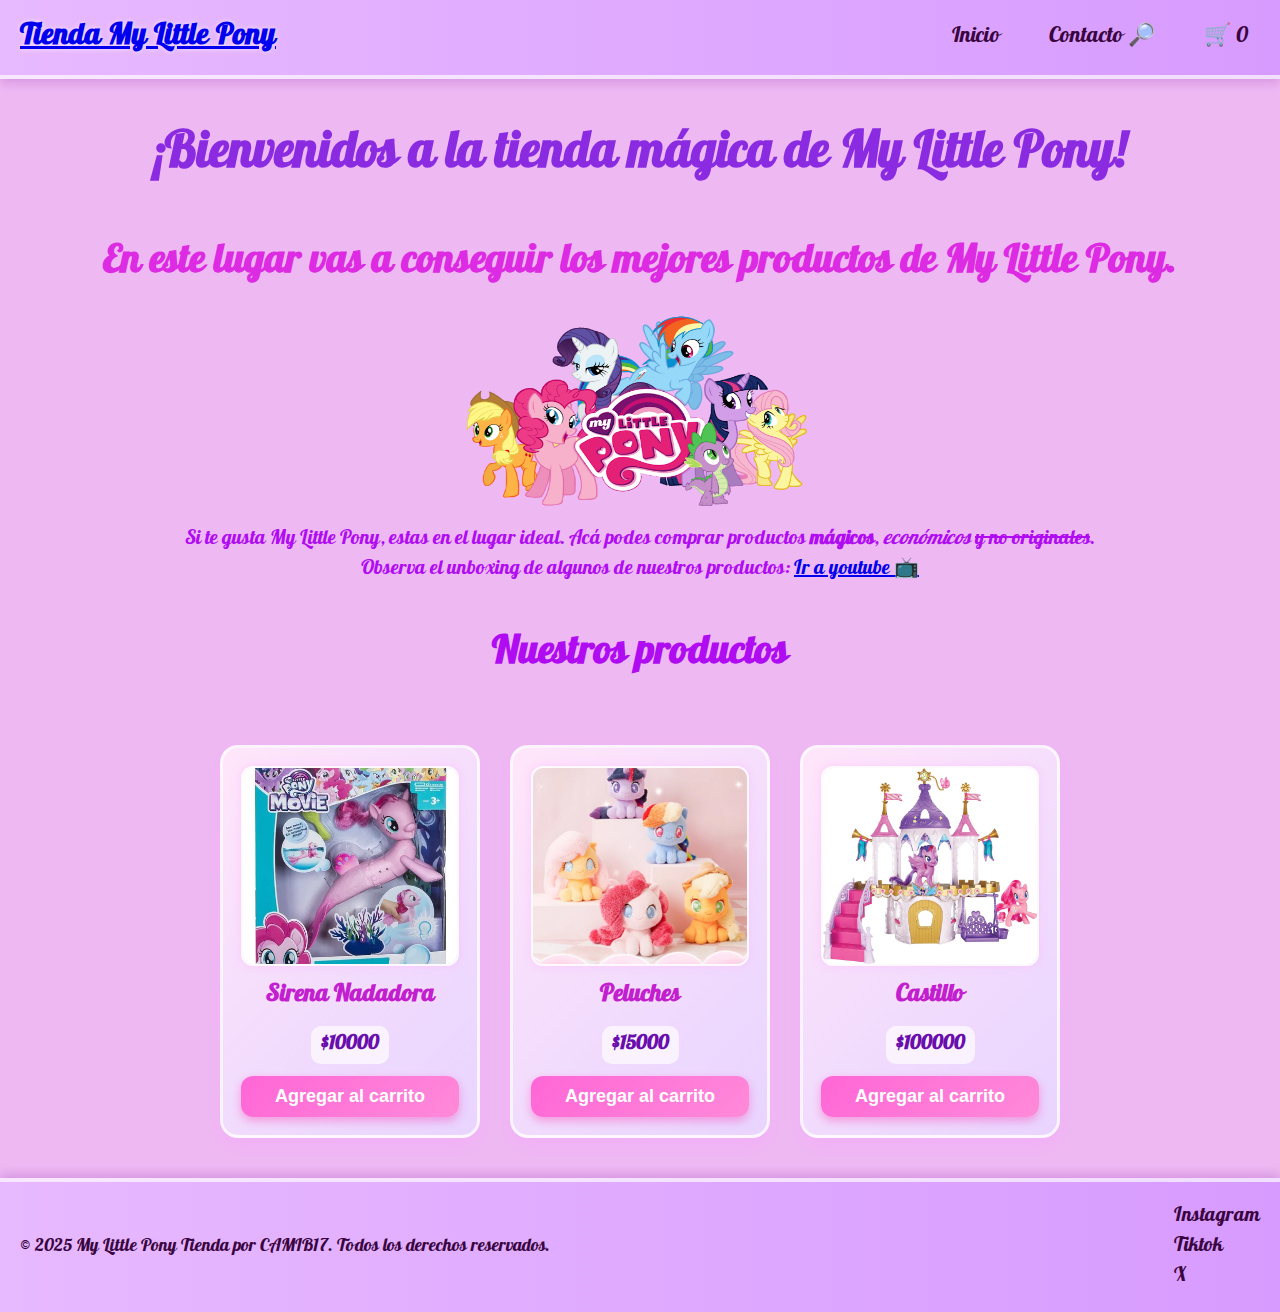
<file: index.html>
<!DOCTYPE html>
<html lang="en">
<head>
    <link href="https://fonts.googleapis.com/css2?family=Galada&family=Lavishly+Yours&display=swap" rel="stylesheet">
    <link rel="stylesheet" href="./css/styles.css">
    <meta charset="UTF-8">
    <meta name="viewport" content="width=device-width, initial-scale=1.0">
    <title>My Little Pony Tienda</title>
</head>

<body>
    <header class = "header" >
      <p class="header__logo">
        <a href="./index.html">Tienda My Little Pony</a>
      </p>
        <nav class = "header__nav">
            <ul>
                <li><a href = "./index.html">Inicio</a></li>
                <li><a href = "./pages/contacto.html">Contacto 🔎</a> </li>
                 <li><a href="./pages/carrito.html" class="carrito-icono">
                    🛒 <span id="contador-carrito">0</span>
                    </a>
                </li>
            </ul>
        </nav>
    </header>
   
    <main>
        <h1 class= "titulo-home">¡Bienvenidos a la tienda mágica de My Little Pony!</h1>
        <h2 class="subtitle">En este lugar vas a conseguir los mejores productos de My Little Pony.</h2>
        
        <div class="imagen-centrada">
            <img src="./imagenes/personajes.png" alt="Pony logo" width="400" height="200">
        </div>
        
        <p>Si te gusta My Little Pony, estas en el lugar ideal. Acá podes comprar productos <strong>mágicos</strong>, <em>económicos</em> <s>y no originales</s>.</p>
        <p>
            Observa el unboxing de algunos de nuestros productos:
            <a href="https://www.youtube.com/watch?v=9NYpZJQfqRM" target="_blank">Ir a youtube 📺</a>
        </p>
        
        <section class="productos-home">
        <h3>Nuestros productos</h3>

        <div id = "contenedor-tarjetas" class = "contenedor-tarjetas"></div>

      </section>
   
    </main>
    
    <footer class ="footer">
        <p>© 2025 My Little Pony Tienda por CAMIB17. Todos los derechos reservados.</p>
        <nav>
            <ul>
            <li>Instagram</li>
            </ul>
            <ul>
            <li>Tiktok</li>
            </ul>
            <ul>
            <li>X</li>
            </ul>
      </nav>
    </footer>
  <script type="module" src="./js/index.js"></script>
</body>
</html>
</file>
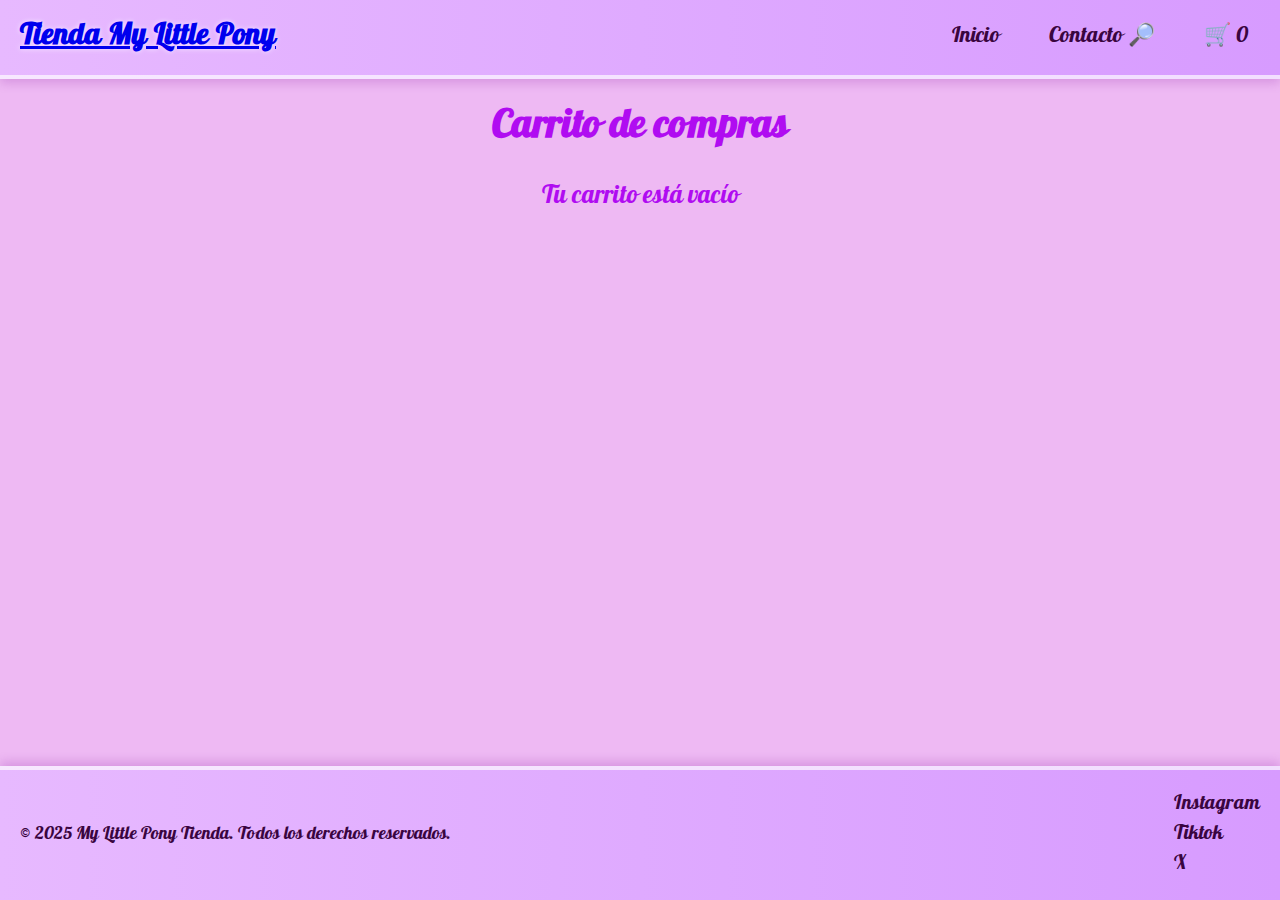
<file: pages/carrito.html>
<!DOCTYPE html>
<html lang="en">
  <head>
    <link href="https://fonts.googleapis.com/css2?family=Galada&family=Lavishly+Yours&display=swap" rel="stylesheet">
    <link rel="stylesheet" href="../css/styles.css">
    <meta charset="UTF-8" />
    <meta name="viewport" content="width=device-width, initial-scale=1.0" />
    <title>Carrito</title>
    <link rel="stylesheet" href="../css/styles.css" />
  </head>
  <body>
    <header class = "header" >
      <p class="header__logo">
        <a href="../index.html">Tienda My Little Pony</a>
      </p>
        <nav class = "header__nav">
            <ul>
                <li><a href = "../index.html">Inicio</a></li>
                <li><a href = "./contacto.html">Contacto 🔎</a> </li>
                <li><a href="./pages/carrito.html" class="carrito-icono">
                    🛒 <span id="contador-carrito">0</span>
                    </a>
                </li>
            </ul>
        </nav>
    </header>

  <main>
    <h1>Carrito de compras</h1>
    <section id="contenedor-carrito">
        <!--productos del carrito-->
    </section>
    <div class="acciones-carrito" id="acciones-carrito">
        <!-- Botones de eliminar y finalizar compra se agregan desde JS-->
    </div>
    <section id="resumen-carrito">
        <!-- aca ira el resumen del carrrito-->
    </section>
  </main>


    <footer class ="footer">
        <p>© 2025 My Little Pony Tienda. Todos los derechos reservados.</p>
        <nav>
            <ul>
              <li>Instagram</li>
            </ul>
            <ul>
              <li>Tiktok</li>
            </ul>
            <ul>
              <li>X</li>
            </ul>
        </nav>
    </footer>
    <script type="module" src="../js/carrito.js"></script>
  </body>
</html>
</file>
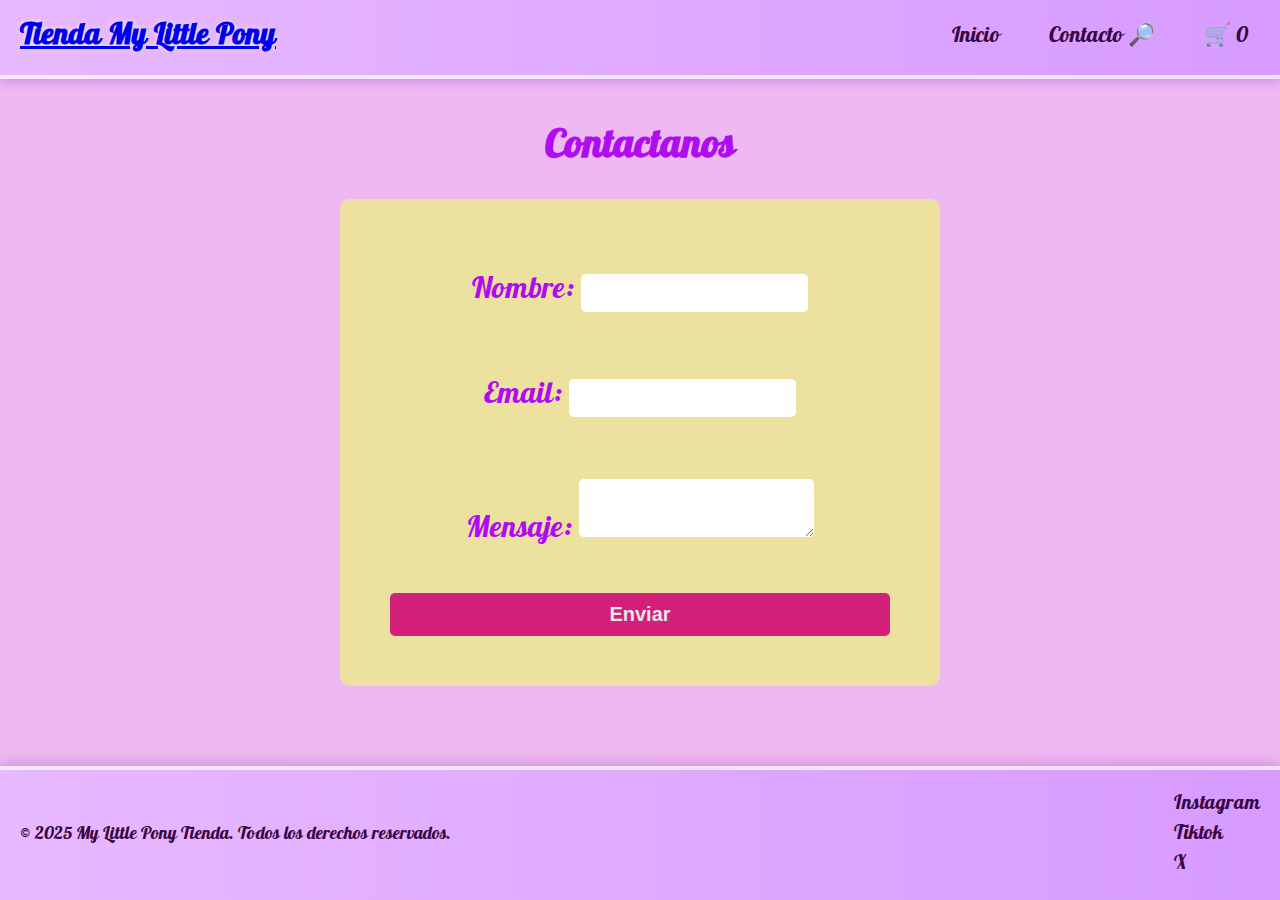
<file: pages/contacto.html>
<!DOCTYPE html>
<html lang="en">
  <head>
    <link href="https://fonts.googleapis.com/css2?family=Galada&family=Lavishly+Yours&display=swap" rel="stylesheet">
    <link rel="stylesheet" href="../css/styles.css">
    <meta charset="UTF-8" />
    <meta name="viewport" content="width=device-width, initial-scale=1.0" />
    <title>Contacto</title>
  </head>
  <body>
    <header class = "header" >
      <p class="header__logo">
        <a href="../index.html">Tienda My Little Pony</a>
      </p>
        <nav class = "header__nav">
            <ul>
                <li><a href = "../index.html">Inicio</a></li>
                <li><a href = "./contacto.html">Contacto 🔎</a> </li>
                <li><a href="./carrito.html" class="carrito-icono">
                    🛒 <span id="contador-carrito">0</span>
                    </a>
                </li>
            </ul>
        </nav>
    </header>

 <main>
      <section class="seccion-contacto">
        <h1 class="titulo-contacto">Contactanos</h1>
        <form
          class="form"
          action="https://formspree.io/f/mjkapvkb"
          method="POST"
        >

          <div class="campo-form">
            <label class=" titulo-contacto">Nombre:
            <input type="text" name="nombre" required>
            </label>
          </div>

          <div class="campo-form">
            <label class=" titulo-contacto">Email:
            <input type="email" name="email">
            </label>
          </div>

          <div class="campo-form">
            <label class=" titulo-contacto">Mensaje:
            <textarea name="message"></textarea>
            </label>
          </div>

        <!-- Asunto del mail que te llega -->
        <input type="hidden" name="subject" value="Contacto desde el sitio" />
        <!-- your other form fields go here -->
        <button type="submit">Enviar</button>
      </section>
    </main>


    <footer class ="footer">
        <p>© 2025 My Little Pony Tienda. Todos los derechos reservados.</p>
        <nav>
            <ul>
              <li>Instagram</li>
            </ul>
            <ul>
              <li>Tiktok</li>
            </ul>
            <ul>
              <li>X</li>
            </ul>
        </nav>
    </footer>
    <script src="../js/contacto.js" type = "module" ></script>
  </body>
</html>
</file>
<file: css/styles.css>
/* Reset de css */
* {
  margin: 0;
  padding: 0;
  box-sizing: border-box;
}

html {
  /* Sin congiguracion el rem vale: */
  /* 1rem = 16px */

  /* Para que 1 rem = 10px */
  font-size: 62.5%;
}

body {
  font-family: "Galada", sans-serif;
  font-size: 2rem;
  line-height: 1.5;
  background-color: rgba(222, 115, 231,0.5);
  color: #b00cf1;

  display: flex;
  flex-direction: column;

  min-height: 100vh;
}

.header {
  background: linear-gradient(90deg, #e7b9ff, #d79bff);
  padding: 1.5rem 2rem;
  display: flex;
  justify-content: space-between; /* fila en PC */
  align-items: center;
  border-bottom: 4px solid #ffffffaa;
  box-shadow: 0 4px 10px rgba(120, 0, 150, 0.2);
  flex-wrap: wrap; /* permite que en móvil se acomode */
}

.header__logo {
  font-size: 3rem;
  font-weight: bold;
  color: #3a053f;
  text-shadow: 0 0 5px rgba(255, 255, 255, 0.7);
}

.header__nav ul {
  list-style: none;
  display: flex;
  gap: 2.5rem; /* espacio entre links */
  align-items: center;
  margin: 0;
  padding: 0;
}

.header__nav li {
  font-size: 2.2rem;
}

.header__nav a {
  text-decoration: none;
  color: #3a053f;
  padding: 0.8rem 1.2rem;
  border-radius: 1rem;
  transition: background 0.2s ease;
}

.header__nav a:hover {
  background: rgba(255, 255, 255, 0.4);
}

.footer {
  background-color: rgb(181, 128, 224);
  padding: 2rem;
  color: #3a053f;
  display: flex;
  justify-content: space-between;
  gap: 2rem;
}

.footer {
  background: linear-gradient(90deg, #e7b9ff, #d79bff);
  padding: 2rem 2rem;
  color: #3a053f;
  display: flex;
  justify-content: space-between; /* fila en PC */
  align-items: center;
  flex-wrap: wrap; /* permite que en móvil se acomode */
  border-top: 4px solid #ffffffaa;
  box-shadow: 0 -4px 10px rgba(120, 0, 150, 0.2);
  gap: 1rem;
}

.footer p {
  font-size: 1.8rem;
  margin: 0;
}

.footer nav ul {
  list-style: none;
  display: flex;
  gap: 2rem;
  margin: 0;
  padding: 0;
}
/* -------------------------------------------------------------------------- */
/*                                       BOTONES                              */
/* -------------------------------------------------------------------------- */
.btn {
  background-color: #d21f3c;
  color: #e5e6e8;
  border: none;
  padding: 1rem 2rem;
  font-size: 2rem;
  font-weight: bold;
  border-radius: 0.5rem;
  cursor: pointer;
  text-decoration: none;
  text-align: center;
}

.btn:hover {
  background-color: #b71c34;
}

.btn-eliminar-carrito {
  background-color: #1d1a20;
  border: 2px solid #d21f3c;
}
.btn-vaciar-carrito {
  background-color: #f7bb2b;
  color: #1d1a20;
}
.btn-vaciar-carrito:hover {
  background-color: #e0aa24;
}

/* -------------------------------------------------------------------------- */
/*                            HOME                                            */
/* -------------------------------------------------------------------------- */


main {
  width: 90%;
  flex: 1;
  margin: 2rem auto;
  display: flex;
  flex-direction: column;
  align-items: center;
}

.titulo-home {
  color: blueviolet;
  font-size: 5rem;
  margin: 2rem 0;

}

.subtitle {
  color: rgb(220, 43, 226);
  font-size: 4rem;
  margin: 2rem 0;
}

.imagen-centrada {
  text-align: center;
}

.productos-home{
  width: 100%;
}

.productos-home h3 {
  font-size: 4rem;
  text-align: center;
  padding: 1rem;
  margin: 3rem;
}

.contenedor-tarjetas {
  display: flex;
  flex-wrap: wrap;
  justify-content: center;
  gap: 3rem;
  padding: 2rem;
}

.tarjeta-producto {
  width: 260px;
  background: linear-gradient(135deg, #ffe6fa, #e8d4ff); /* pastel rosa + lila */
  border-radius: 1.8rem;
  padding: 1.8rem;
  box-shadow: 0 8px 15px rgba(255, 150, 255, 0.25);
  display: flex;
  flex-direction: column;
  align-items: center;
  gap: 1.2rem;
  transition: transform .25s ease, box-shadow .25s ease;
  border: 3px solid rgba(255, 255, 255, 0.7);
}

.tarjeta-producto:hover {
  transform: translateY(-6px) scale(1.03);
  box-shadow: 0 12px 22px rgba(255, 100, 255, 0.35);
}

.tarjeta-producto img {
  width: 100%;
  height: 200px;
  object-fit: cover;
  border-radius: 1.2rem;
  border: 2px solid #ffffffcc;
  box-shadow: 0 0 10px rgba(255, 180, 255, 0.5);
}

.tarjeta-producto h4 {
  font-size: 2.4rem;
  text-align: center;
  color: #c21fcf;
  text-shadow: 0 0 4px #ffe1ff;
  font-weight: bold;
}

.tarjeta-producto p {
  font-size: 2rem;
  font-weight: bold;
  color: #6a0dad;
  background: #ffffffaa;
  padding: 0.4rem 1rem;
  border-radius: 1rem;
}

.tarjeta-producto .btn {
  width: 100%;
  text-align: center;
  font-size: 1.8rem;
  background: linear-gradient(135deg, #ff66d6, #ff8ad9);
  color: white;
  border: none;
  padding: 1rem;
  border-radius: 1.2rem;
  cursor: pointer;
  box-shadow: 0 4px 10px rgba(255, 0, 150, 0.3);
  transition: background .2s ease, transform .2s ease;
}

.tarjeta-producto .btn:hover {
  background: linear-gradient(135deg, #ff4cc9, #ff74e6);
  transform: scale(1.05);
}

/* -------------------------------------------------------------------------- */
/*                               CONTACTO                                     */
/* -------------------------------------------------------------------------- */
.titulo-contacto {
  font-size: 4rem;
  text-align: center;
  margin: 2rem 0;
}

.form {
  background-color: #ece19e;
  padding: 5rem;
  border-radius: 1rem;

  width: 60rem; /* ancho relativo */

  margin: auto;

  display: flex;
  flex-direction: column;
  gap: 2rem;
}

.campo-form {
  display: flex;
  flex-direction: column;
  gap: 1rem;
}
.campo-form label {
  font-size: 3rem;
}
.campo-form input,
.campo-form textarea {
  padding: 1rem;
  font-size: 1.6rem;
  border-radius: 0.5rem;
  border: none;
}

.form button {
  background-color: #d21f79;
  color: #e5e6e8;
  border: none;
  padding: 1rem;
  font-size: 2rem;
  font-weight: bold;
  border-radius: 0.5rem;
  cursor: pointer;
}

/* -------------------------------------------------------------------------- */
/*                               Carrito                                      */
/* -------------------------------------------------------------------------- */
.mensaje-carrito-vacio {
  font-size: 2.5rem;
  text-align: center;
  margin-top: 2rem;
}
.acciones-carrito {
  margin-top: 2rem;
}

/* -------------------------------------------------------------------------- */
/*                                media queries                               */
/* -------------------------------------------------------------------------- */
@media (max-width: 768px) {
  .header {
    flex-direction: column; /* apila todo */
    gap: 1.2rem;
    padding: 2rem 1rem;
    text-align: center;
  }

  .header__logo {
    font-size: 2.5rem;
  }

  .header__nav ul {
    flex-direction: column; /* links uno abajo del otro */
    gap: 1rem;
  }

  .header__nav li {
    font-size: 2rem;
  }

  .carrito-icono {
    font-size: 2.2rem;
  }

  .footer {
    flex-direction: column; /* apila todo */
    text-align: center;
  }

  .footer p {
    margin-bottom: 1rem;
  }

  .footer nav ul {
    flex-direction: column; /* links uno abajo del otro */
    gap: 1rem;
    align-items: center;
  }
}
</file>
